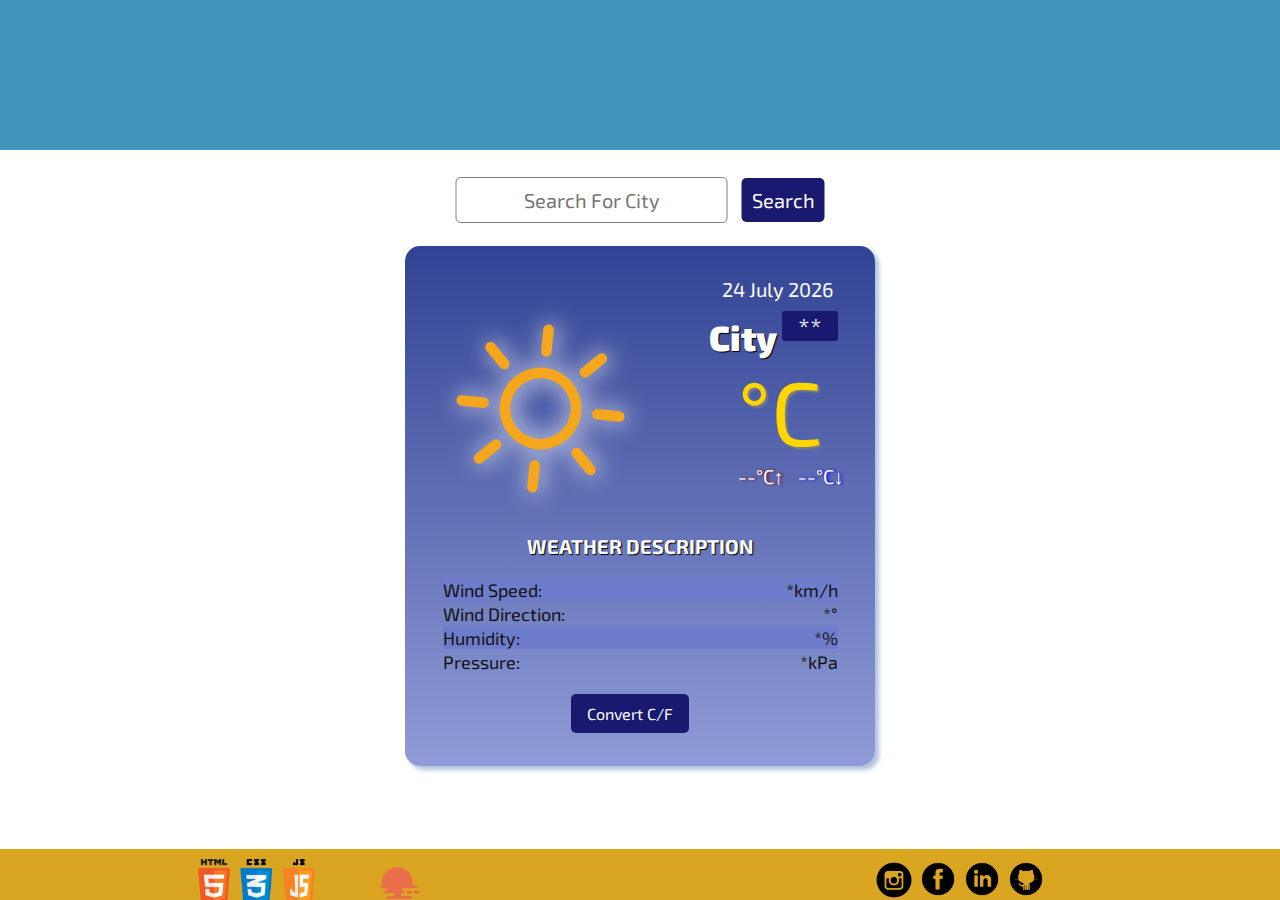
<file: Index.html>
<!DOCTYPE html>
<html lang="en">
<head>
    <meta charset="UTF-8">
    <meta name="viewport" content="width=device-width, initial-scale=1.0">
    <link rel="stylesheet" href="style.css">
    <title>Climato</title>
    <script src="index.js"></script>
    <link rel="stylesheet" href="extra.css">
</head>
 <header>
    <div class = 'container projects'>
    <h1>Climato</h1>
    <div class="overlay"></div>
</div>
</header>
<body>
    <div class="searchContainer">
        <input class="searchBar" type="text" placeholder="Search For City"  ></input>
        <button class="searchBtn" onclick="weatherSearchData()">Search</button> 
    </div>
<div class="containerMain">
    <div class="weatherContainer">
        <div id="weatherContainerDisplay">
            <div id="date"></div>
            <div class="cityName-countryCode-Container">
                <div id="cityName" >City</div>
                <div id="countryCode">**</div>
            </div>
            <div class="weather-icon"><img src="icons/unknown.svg"/></div>
            <div class="temp">°C</div>
            <div id= "tempMax"><span>--°C&uarr;</span></div>
            <div id="tempMin"><span>--°C&darr;</span></div>
            <div id="tempDesc"><h2>WEATHER DESCRIPTION</h2></div>
            <div class="weatherInfo">
                <div class="speed">Wind Speed:</div>
                <div class="speedAnswr">*km/h</div>
                <div class="deg">Wind Direction:</div>
                <div class="degAnswr">*°</div>
                <div class="humidity">Humidity:</div>
                <div class="humidityAnswr">*%</div>
                <div class="hPa">Pressure:</div>
                <div class="hPaAnswr">*kPa</div>  
                <button class="toggleBtn"   onclick="toggleUnitType()">Convert C/F</button>
            </div>
        </div>
    </div>   
</div>   
</body>
    <footer class="footer-distributed">
        <div class="footer-right">
            <img class= "openweather" src="icons/icons.png">
            <a href="https://openweathermap.org/"><img class= "openweather" src="icons/open.png"></a>
        </div>
			<div class="footer-left">
				<p class="footer-links">
					<a href="https://www.instagram.com/hedrinel/?hl=en"><img class= "social" src="icons/insta.png"></a>
					<a href="https://www.facebook.com/hedri.nel"><img class= "social" src="icons/facebook.png"></a>
					<a href="https://www.linkedin.com/in/hedrinel/"><img class= "social" src="icons/linkedin.png" ></a>
					<a href="https://github.com/FlyingVespa"><img class= "social" src="icons/github.png"></a>
				</p>
				<p>Helena Nel &copy; 2015</p>
			</div>
    </footer>
</html>
</file>
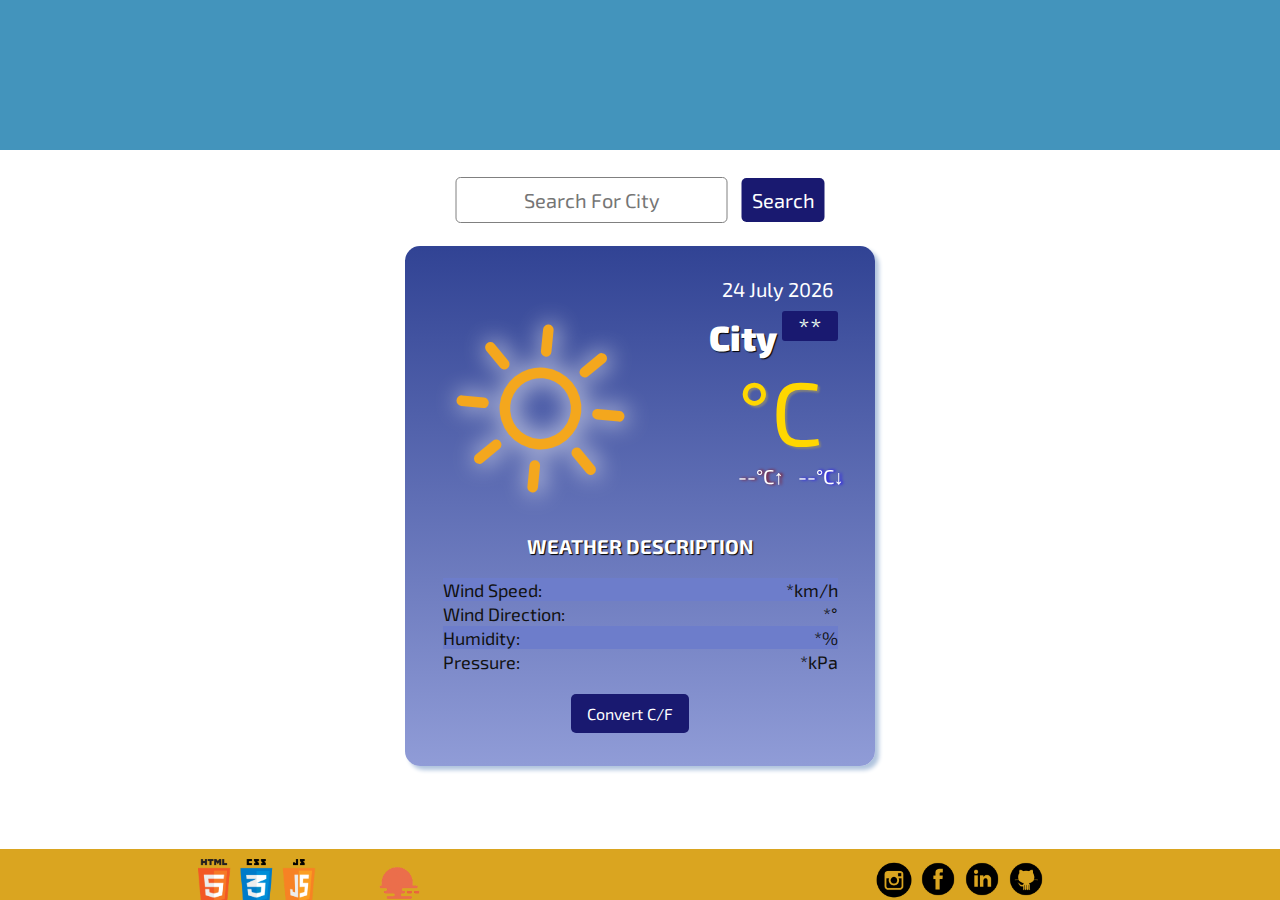
<file: climato.html>
<!DOCTYPE html>
<html lang="en">
<head>
    <meta charset="UTF-8">
    <meta name="viewport" content="width=device-width, initial-scale=1.0">
    <link rel="stylesheet" href="style.css">
    <title>Climato</title>
    <script src="index.js"></script>
    <link rel="stylesheet" href="extra.css">
</head>
 <header>
    <div class = 'container projects'>
    <h1>Climato</h1>
    <div class="overlay"></div>
</div>
</header>
<body>
    <div class="searchContainer">
        <input class="searchBar" type="text" placeholder="Search For City"  ></input>
        <button class="searchBtn" onclick="weatherSearchData()">Search</button> 
    </div>
<div class="containerMain">
    <div class="weatherContainer">
        <div id="weatherContainerDisplay">
            <div id="date"></div>
            <div class="cityName-countryCode-Container">
                <div id="cityName" >City</div>
                <div id="countryCode">**</div>
            </div>
            <div class="weather-icon"><img src="icons/unknown.svg"/></div>
            <div class="temp">°C</div>
            <div id= "tempMax"><span>--°C&uarr;</span></div>
            <div id="tempMin"><span>--°C&darr;</span></div>
            <div id="tempDesc"><h2>WEATHER DESCRIPTION</h2></div>
            <div class="weatherInfo">
                <div class="speed">Wind Speed:</div>
                <div class="speedAnswr">*km/h</div>
                <div class="deg">Wind Direction:</div>
                <div class="degAnswr">*°</div>
                <div class="humidity">Humidity:</div>
                <div class="humidityAnswr">*%</div>
                <div class="hPa">Pressure:</div>
                <div class="hPaAnswr">*kPa</div>  
                <button class="toggleBtn"   onclick="toggleUnitType()">Convert C/F</button>
            </div>
        </div>
    </div>   
</div>   
</body>
    <footer class="footer-distributed">
        <div class="footer-right">
            <img class= "openweather" src="icons/icons.png">
            <a href="https://openweathermap.org/"><img class= "openweather" src="icons/open.png"></a>
        </div>
			<div class="footer-left">
				<p class="footer-links">
					<a href="https://www.instagram.com/hedrinel/?hl=en"><img class= "social" src="icons/insta.png"></a>
					<a href="https://www.facebook.com/hedri.nel"><img class= "social" src="icons/facebook.png"></a>
					<a href="https://www.linkedin.com/in/hedrinel/"><img class= "social" src="icons/linkedin.png" ></a>
					<a href="https://github.com/FlyingVespa"><img class= "social" src="icons/github.png"></a>
				</p>
				<p>Helena Nel &copy; 2015</p>
			</div>
    </footer>
</html>
</file>
<file: style.css>
@import url('https://fonts.googleapis.com/css2?family=Exo+2:wght@100;400&display=swap');

* {
    margin: 0;
    padding: 0;
}

h1 {
    position: relative;
    font-size: clamp(100px, 8vw, 150px);
    color: lightsteelblue;
    text-align: center;
}

/*--------------------------------------------------- Search BAR --------*/
.searchContainer {
    display: inline-block;
    position: relative;
    left: 50%;
    transform: translate(-50%, -50%);
    margin-top: 50px;
}

.searchBar,
.searchBtn {
    padding: 10px 10px;
    font-family: "Exo 2";
    font-size: 18px;
    border-radius: 5px;
    font-size: clamp(12px, 4vw, 20px);
    background-color: #FFF;
    text-align: center;

}

.searchBar {
    width: 250px;
    margin-right: 10px;
    border: 1px solid grey;
}

.searchBtn {
    border: none;
    background-color: midnightblue;
    color: #FFF;
    cursor: pointer;
    width: auto;
}

.searchBtn:hover {
    background-color: goldenrod;
    color: rgb(255, 255, 255);
}

/*---------------------------------------------------Weather Container--------*/

.containerMain {
    display: block;
    padding: 10px;
    display: block;
    margin-left: auto;
    margin-right: auto;
    position: relative;
    height: 500px;
    width: 450px;
    background-color: #FFF;
    border-radius: 15px;
    background: linear-gradient(#314394, #909CD7);
    box-shadow: 4px 4px 4px lightsteelblue;
}

#date {
    width: auto;
    padding: 10px;
    font-family: "Exo 2";
    font-size: 18px;
    border-radius: 5px;
    font-size: clamp(12px, 4vw, 20px);
    border: none;
    text-align: right;
    color: #FFFFFF;
}

.weatherContainer {
    margin-left: auto;
    margin-right: auto;
    width: 90%;
    margin-top: 1px;
    padding: 10px;
    border-radius: 10px;
}

.cityName-countryCode-Container {
    display: flex;
    position: relative;
    width: 400px;
    font-family: "Exo 2";
}

#cityName {
    text-shadow: 1px 1px 1px black;
    text-align: right;
    padding: 5px;
    font-size: clamp(16px, 4vw, 35px);
    flex: 6;
    height: 55px;
    font-weight: 900;
    color: #FFFFFF;
}

#countryCode {
    font-size: clamp(14px, 4vw, 26px);
    color: honeydew;
    width: 20px;
    background-color: midnightblue;
    border-radius: 3px;
    height: 30px;
    flex: 1;
    text-align: center;
}

.weather-icon img {
    position: absolute;
    margin-top: -80px;
    margin-left: -10px;
    width: 25vh;
    filter: drop-shadow(0.15rem 0 0.75rem #FFF);
}

/*--------------------------------------------------- MIN MAX temp --------*/

.temp {
    font-size: clamp(70px, 18vw, 90px);
    text-align: right;
    font-family: "Exo 2";
    color: gold;
    margin-right: 5%;
    text-shadow: 2px 2px 2px grey;
    margin-top: -20px;
}


#tempMin span {
    position: absolute;
    color: #FFF;
    align-items: right;
    text-align: right;
    margin-left: 360px;
    font-size: clamp(16px, 2vw, 20px);
    font-family: "Exo 2";
    filter: drop-shadow(0.15rem 0 0.1rem rgb(25, 0, 255));
}

#tempMax span {
    position: absolute;
    color: #FFF;
    flex: 1;
    margin-left: 300px;
    font-size: clamp(16px, 2vw, 20px);
    font-family: "Exo 2";
    filter: drop-shadow(0.15rem 0 0.1rem rgb(143, 0, 0));
}

/*--------------------------------------------------- Weather Other Info --------*/
.weatherInfo {
    height: 5vh;
    margin: 5px;
    display: grid;
    grid-template-columns: 1fr 1fr;
    grid-template-rows: 1fr 1fr;
    font-family: Arial;
    grid-gap: 1px 0;
}

.speed,
.humidity,
.hPa,
.deg {
    font-weight: 400;
    text-align: left;
    color: rgb(17, 17, 17);
    font-size: 18px;
    padding-top: 1px;
    font-family: "Exo 2";
}

.speedAnswr,
.humidityAnswr,
.hPaAnswr,
.degAnswr {
    font-weight: 400;
    text-align: right;
    color: rgb(17, 17, 17);
    font-size: 18px;
    padding-top: 1px;
    font-family: "Exo 2";
}

.speed,
.speedAnswr,
.humidityAnswr,
.humidity {
    background-color: #6D7DCB;
}

#tempDesc h2 {
    font-size: 20px;
    padding-top: 50px;
    margin: 20px;
    text-align: center;
    font-family: "Exo 2";
    color: #FFFFFF;
    text-shadow: 1px 1px 1px black;
}

/*--------------------------------------------------- Cnvert Button --------*/

.toggleBtn {
    border: none;
    background-color: midnightblue;
    color: #FFF;
    cursor: pointer;
    position: relative;
    margin-top: 20px;
    padding: 10px 10px;
    font-family: "Exo 2";
    border-radius: 5px;
    font-size: clamp(12px, 4vw, 16px);
    text-align: center;
    width: 60%;
    margin-left: 65%;
    margin-bottom: 25px;
}

.toggleBtn:hover {
    background-color: goldenrod;
    color: rgb(255, 255, 255);
}

/*--------------------------------------------------- Footer --------*/
footer {
    display: flex;
    position: fixed;
    background-color: goldenrod;
    width: 100%;
    bottom: 0;
    height: 4vw;
}

footer div {
    flex: 1;
    text-align: center;
}

.social {
    margin-top: 10px;
    width: 40px;
}

.openweather {
    margin-top: 10px;
    width: 120px;
    padding-left: 50px;

}
</file>
<file: extra.css>
@import url('https://fonts.googleapis.com/css2?family=Exo+2:wght@100;400&display=swap');
@import url('https://fonts.googleapis.com/css2?family=Bungee+Inline&family=Lobster&display=swap');

:root {
    --primary-color: #4394BC;
    --secondary-color: #4358BC;
    --complimentary-color: #4394BC;
    --third-color: #4F9AC0;
}

.container {
    min-height: 8vh;
    position: relative;
    width: 100%;
    display: flex;
    background-color: var(--complimentary-color);
    justify-content: center;
    align-items: center;
    font-family: 'Lobster';
    position: relative;
}

h1 {
    font-size: clamp(80px, 20vw, 120px);
    ;
    color: var(--primary-color);
    transform: translateY(-100px);
    animation: 1.2s slideIn ease-in-out forwards 1s;
    z-index: 10;
    opacity: 0;
    position: relative;
    font-family: 'Lobster';
    background: -webkit-linear-gradient(#909CD7, #4394BC);
    -webkit-background-clip: text;
    -webkit-text-fill-color: transparent;
    filter: drop-shadow(0.1rem 0 0.3rem #FFFFFF);

}

h1::before {
    content: '';
    width: 90%;
    height: 10px;
    background-color: var(--third-color);
    position: absolute;
    bottom: 10px;
    animation: 1s underline ease-in-out forwards 2s;
    mix-blend-mode: screen;
    ;
    border-radius: 3px;

}

.overlay {
    position: absolute;
    width: 100%;
    top: 0;
    bottom: 0;
    opacity: 0;
    left: 0;
    right: 0;
    background-color: var(--secondary-color);
    transform: scale(.5);
    animation: .5s slideIn ease-in-out forwards, 1s skewBg ease-in-out;
}

@keyframes skewBg {
    0% {
        transform: scale(.5);
    }

    100% {
        transform: scale(1);
    }
}

@keyframes underline {
    100% {
        width: 100%;
    }
}

@keyframes slideIn {
    100% {
        transform: translateY(0px);
        opacity: 1;
    }
}
</file>
